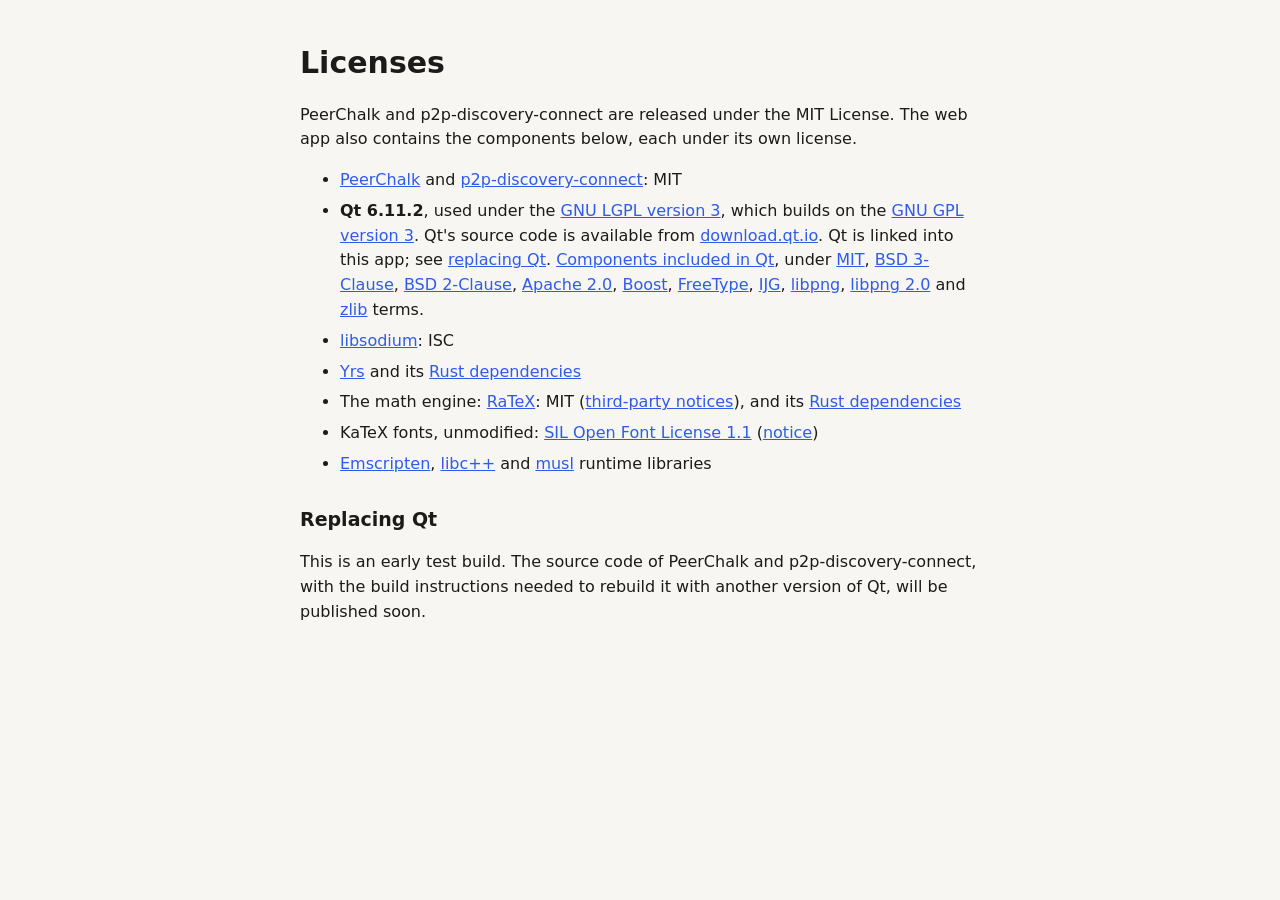
<file: licenses/index.html>
<!doctype html>
<html lang="en">
<head>
<meta charset="utf-8">
<meta name="viewport" content="width=device-width, initial-scale=1">
<title>PeerChalk licenses</title>
<link rel="stylesheet" href="../page.css">
</head>
<body>
<main>
<h1>Licenses</h1>
<p>PeerChalk and p2p-discovery-connect are released under the MIT License. The web app also
contains the components below, each under its own license.</p>
<ul>
<li><a href="PeerChalk-MIT.txt">PeerChalk</a> and
    <a href="p2p-discovery-connect-MIT.txt">p2p-discovery-connect</a>: MIT</li>
<li><strong>Qt 6.11.2</strong>, used under the
    <a href="Qt-LGPL-3.0-only.txt">GNU LGPL version 3</a>, which builds on the
    <a href="Qt-GPL-3.0-only.txt">GNU GPL version 3</a>. Qt's source code is available from
    <a href="https://download.qt.io/official_releases/qt/6.11/6.11.2/">download.qt.io</a>.
    Qt is linked into this app; see <a href="#relinking">replacing Qt</a>.
    <a href="Qt-components.txt">Components included in Qt</a>, under
    <a href="Qt-MIT.txt">MIT</a>, <a href="Qt-BSD-3-Clause.txt">BSD 3-Clause</a>,
    <a href="Qt-BSD-2-Clause.txt">BSD 2-Clause</a>, <a href="Qt-Apache-2.0.txt">Apache 2.0</a>,
    <a href="Qt-BSL-1.0.txt">Boost</a>, <a href="Qt-FTL.txt">FreeType</a>,
    <a href="Qt-IJG.txt">IJG</a>, <a href="Qt-Libpng.txt">libpng</a>,
    <a href="Qt-libpng-2.0.txt">libpng 2.0</a> and <a href="Qt-Zlib.txt">zlib</a> terms.</li>
<li><a href="libsodium-ISC.txt">libsodium</a>: ISC</li>
<li><a href="Yrs-MIT.txt">Yrs</a> and its <a href="Rust-crates.txt">Rust dependencies</a></li>
<li>The math engine: <a href="RaTeX-MIT.txt">RaTeX</a>: MIT
    (<a href="RaTeX-third-party.txt">third-party notices</a>), and its
    <a href="Math-Rust-crates.txt">Rust dependencies</a></li>
<li>KaTeX fonts, unmodified: <a href="KaTeX-fonts-OFL-1.1.txt">SIL Open Font License 1.1</a>
    (<a href="KaTeX-fonts-notice.txt">notice</a>)</li>
<li><a href="Emscripten.txt">Emscripten</a>, <a href="libc++-Apache-2.0-LLVM.txt">libc++</a> and
    <a href="musl-MIT.txt">musl</a> runtime libraries</li>
</ul>
<h2 id="relinking">Replacing Qt</h2>
<p>This is an early test build. The source code of PeerChalk and p2p-discovery-connect, with
the build instructions needed to rebuild it with another version of Qt, will be published
soon.</p>
</main>
</body>
</html>
</file>
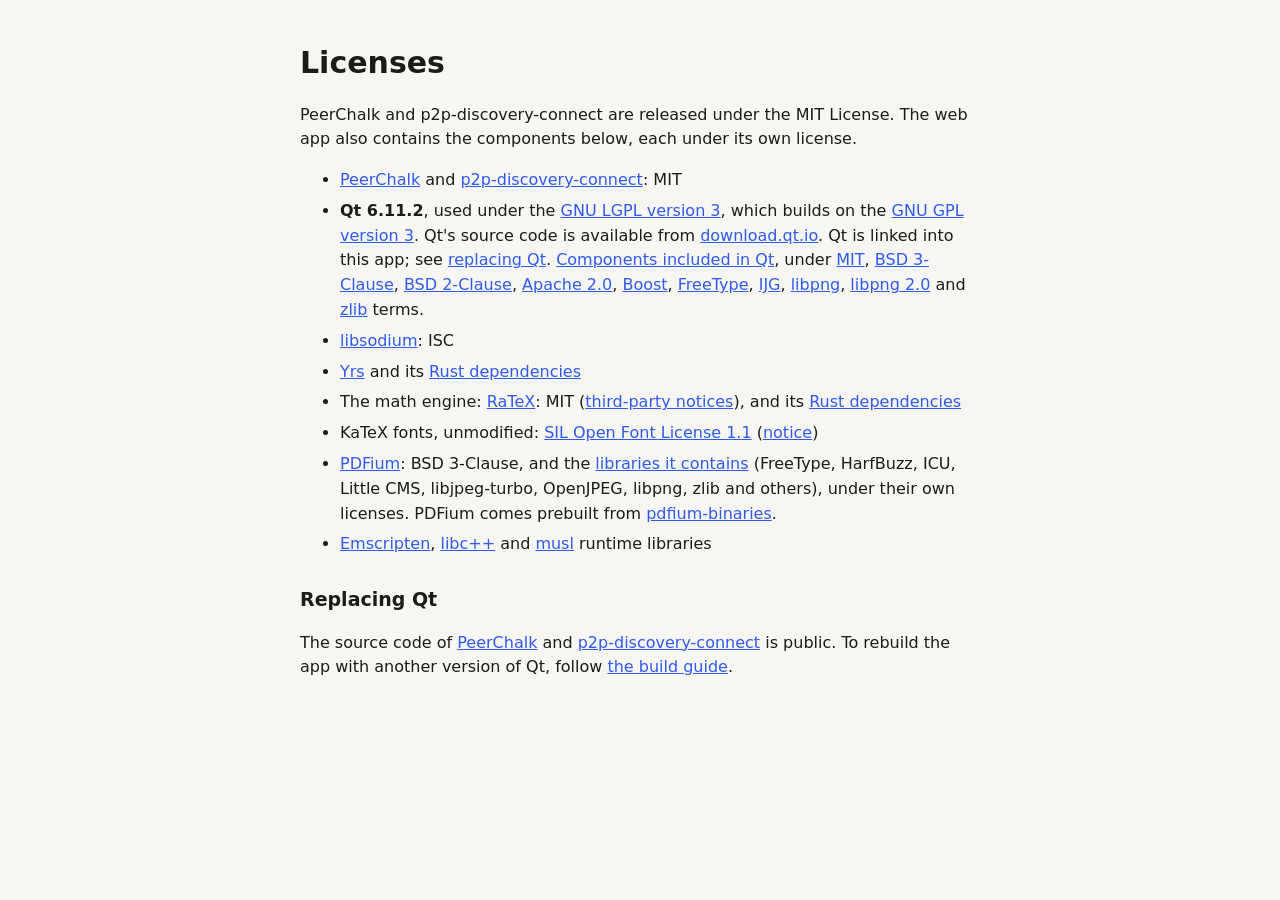
<file: deploy/web/site/licenses/index.html>
<!doctype html>
<html lang="en">
<head>
<meta charset="utf-8">
<meta name="viewport" content="width=device-width, initial-scale=1">
<title>PeerChalk licenses</title>
<link rel="stylesheet" href="../page.css">
</head>
<body>
<main>
<h1>Licenses</h1>
<p>PeerChalk and p2p-discovery-connect are released under the MIT License. The web app also
contains the components below, each under its own license.</p>
<ul>
<li><a href="PeerChalk-MIT.txt">PeerChalk</a> and
    <a href="p2p-discovery-connect-MIT.txt">p2p-discovery-connect</a>: MIT</li>
<li><strong>Qt 6.11.2</strong>, used under the
    <a href="Qt-LGPL-3.0-only.txt">GNU LGPL version 3</a>, which builds on the
    <a href="Qt-GPL-3.0-only.txt">GNU GPL version 3</a>. Qt's source code is available from
    <a href="https://download.qt.io/official_releases/qt/6.11/6.11.2/">download.qt.io</a>.
    Qt is linked into this app; see <a href="#relinking">replacing Qt</a>.
    <a href="Qt-components.txt">Components included in Qt</a>, under
    <a href="Qt-MIT.txt">MIT</a>, <a href="Qt-BSD-3-Clause.txt">BSD 3-Clause</a>,
    <a href="Qt-BSD-2-Clause.txt">BSD 2-Clause</a>, <a href="Qt-Apache-2.0.txt">Apache 2.0</a>,
    <a href="Qt-BSL-1.0.txt">Boost</a>, <a href="Qt-FTL.txt">FreeType</a>,
    <a href="Qt-IJG.txt">IJG</a>, <a href="Qt-Libpng.txt">libpng</a>,
    <a href="Qt-libpng-2.0.txt">libpng 2.0</a> and <a href="Qt-Zlib.txt">zlib</a> terms.</li>
<li><a href="libsodium-ISC.txt">libsodium</a>: ISC</li>
<li><a href="Yrs-MIT.txt">Yrs</a> and its <a href="Rust-crates.txt">Rust dependencies</a></li>
<li>The math engine: <a href="RaTeX-MIT.txt">RaTeX</a>: MIT
    (<a href="RaTeX-third-party.txt">third-party notices</a>), and its
    <a href="Math-Rust-crates.txt">Rust dependencies</a></li>
<li>KaTeX fonts, unmodified: <a href="KaTeX-fonts-OFL-1.1.txt">SIL Open Font License 1.1</a>
    (<a href="KaTeX-fonts-notice.txt">notice</a>)</li>
<li><a href="PDFium-BSD-3-Clause.txt">PDFium</a>: BSD 3-Clause, and the
    <a href="PDFium-third-party.txt">libraries it contains</a> (FreeType, HarfBuzz, ICU,
    Little CMS, libjpeg-turbo, OpenJPEG, libpng, zlib and others), under their own
    licenses. PDFium comes prebuilt from
    <a href="https://github.com/bblanchon/pdfium-binaries">pdfium-binaries</a>.</li>
<li><a href="Emscripten.txt">Emscripten</a>, <a href="libc++-Apache-2.0-LLVM.txt">libc++</a> and
    <a href="musl-MIT.txt">musl</a> runtime libraries</li>
</ul>
<h2 id="relinking">Replacing Qt</h2>
<p>The source code of <a href="https://github.com/brunoloff/peerchalk">PeerChalk</a> and
<a href="https://github.com/brunoloff/p2pdc">p2p-discovery-connect</a> is public. To rebuild the
app with another version of Qt, follow
<a href="https://github.com/brunoloff/peerchalk/blob/main/docs/BUILDING.md">the build guide</a>.</p>
</main>
</body>
</html>
</file>
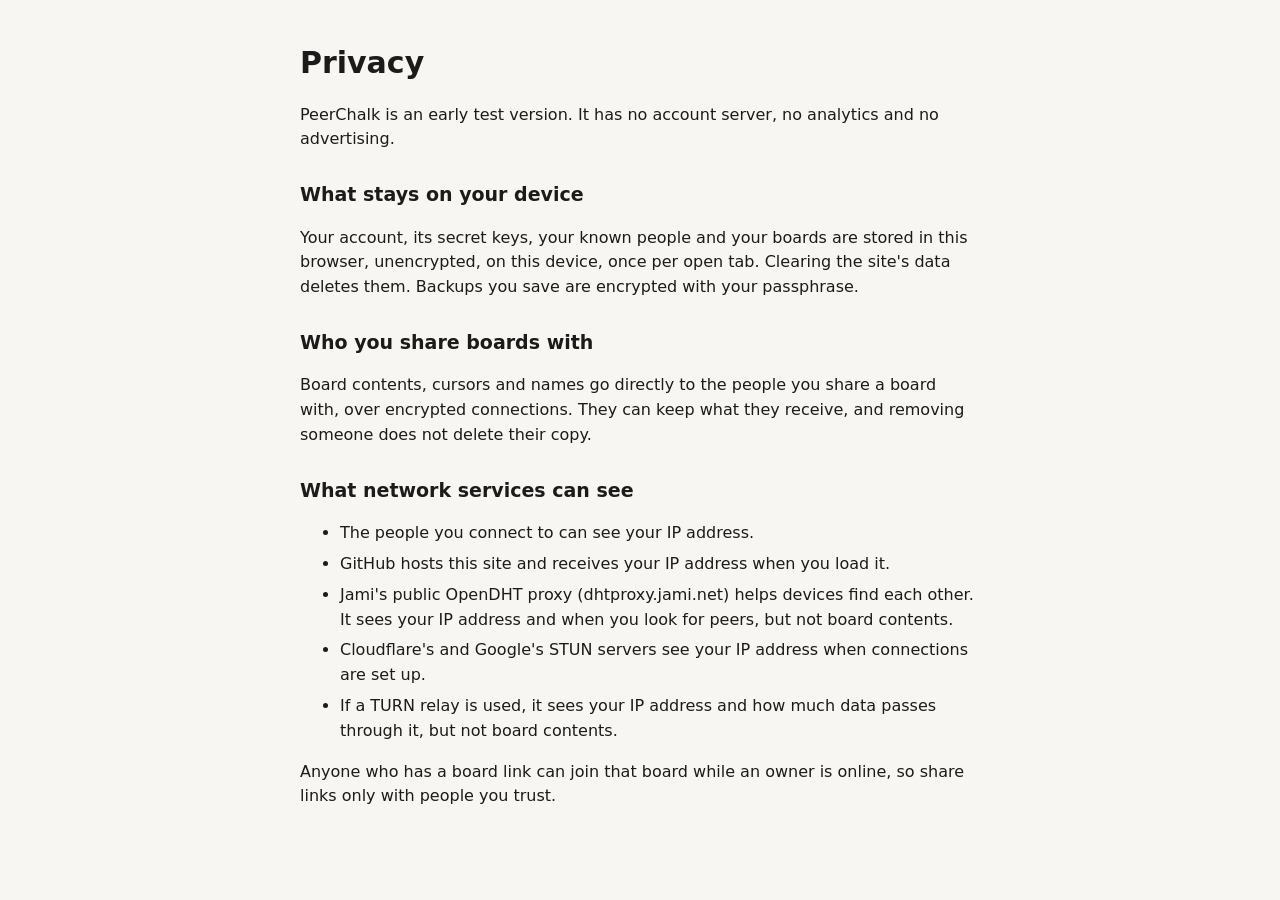
<file: privacy.html>
<!doctype html>
<html lang="en">
<head>
<meta charset="utf-8">
<meta name="viewport" content="width=device-width, initial-scale=1">
<title>PeerChalk privacy</title>
<link rel="stylesheet" href="page.css">
</head>
<body>
<main>
<h1>Privacy</h1>
<p>PeerChalk is an early test version. It has no account server, no analytics and no
advertising.</p>
<h2>What stays on your device</h2>
<p>Your account, its secret keys, your known people and your boards are stored in this
browser, unencrypted, on this device, once per open tab. Clearing the site's data deletes them. Backups you save
are encrypted with your passphrase.</p>
<h2>Who you share boards with</h2>
<p>Board contents, cursors and names go directly to the people you share a board with, over
encrypted connections. They can keep what they receive, and removing someone does not delete
their copy.</p>
<h2>What network services can see</h2>
<ul>
<li>The people you connect to can see your IP address.</li>
<li>GitHub hosts this site and receives your IP address when you load it.</li>
<li>Jami's public OpenDHT proxy (dhtproxy.jami.net) helps devices find each other. It sees your
    IP address and when you look for peers, but not board contents.</li>
<li>Cloudflare's and Google's STUN servers see your IP address when connections are set up.</li>
<li>If a TURN relay is used, it sees your IP address and how much data passes through it, but
    not board contents.</li>
</ul>
<p>Anyone who has a board link can join that board while an owner is online, so share links
only with people you trust.</p>
</main>
</body>
</html>
</file>
<file: page.css>
:root { color-scheme: light; --ink: #1c1b19; --muted: #625f59; --paper: #f7f6f2; --accent: #2f5bea; }
body { margin: 0; background: var(--paper); color: var(--ink); font: 16px/1.55 system-ui, sans-serif; }
main { max-width: 680px; margin: 0 auto; padding: 40px 20px 64px; }
h1 { font-size: 30px; font-weight: 600; margin: 0 0 16px; }
h2 { font-size: 19px; font-weight: 600; margin: 28px 0 8px; }
a { color: var(--accent); }
li { margin: 6px 0; }
</file>
<file: deploy/web/site/page.css>
:root { color-scheme: light; --ink: #1c1b19; --muted: #625f59; --paper: #f7f6f2; --accent: #2f5bea; }
body { margin: 0; background: var(--paper); color: var(--ink); font: 16px/1.55 system-ui, sans-serif; }
main { max-width: 680px; margin: 0 auto; padding: 40px 20px 64px; }
h1 { font-size: 30px; font-weight: 600; margin: 0 0 16px; }
h2 { font-size: 19px; font-weight: 600; margin: 28px 0 8px; }
a { color: var(--accent); }
li { margin: 6px 0; }
</file>
